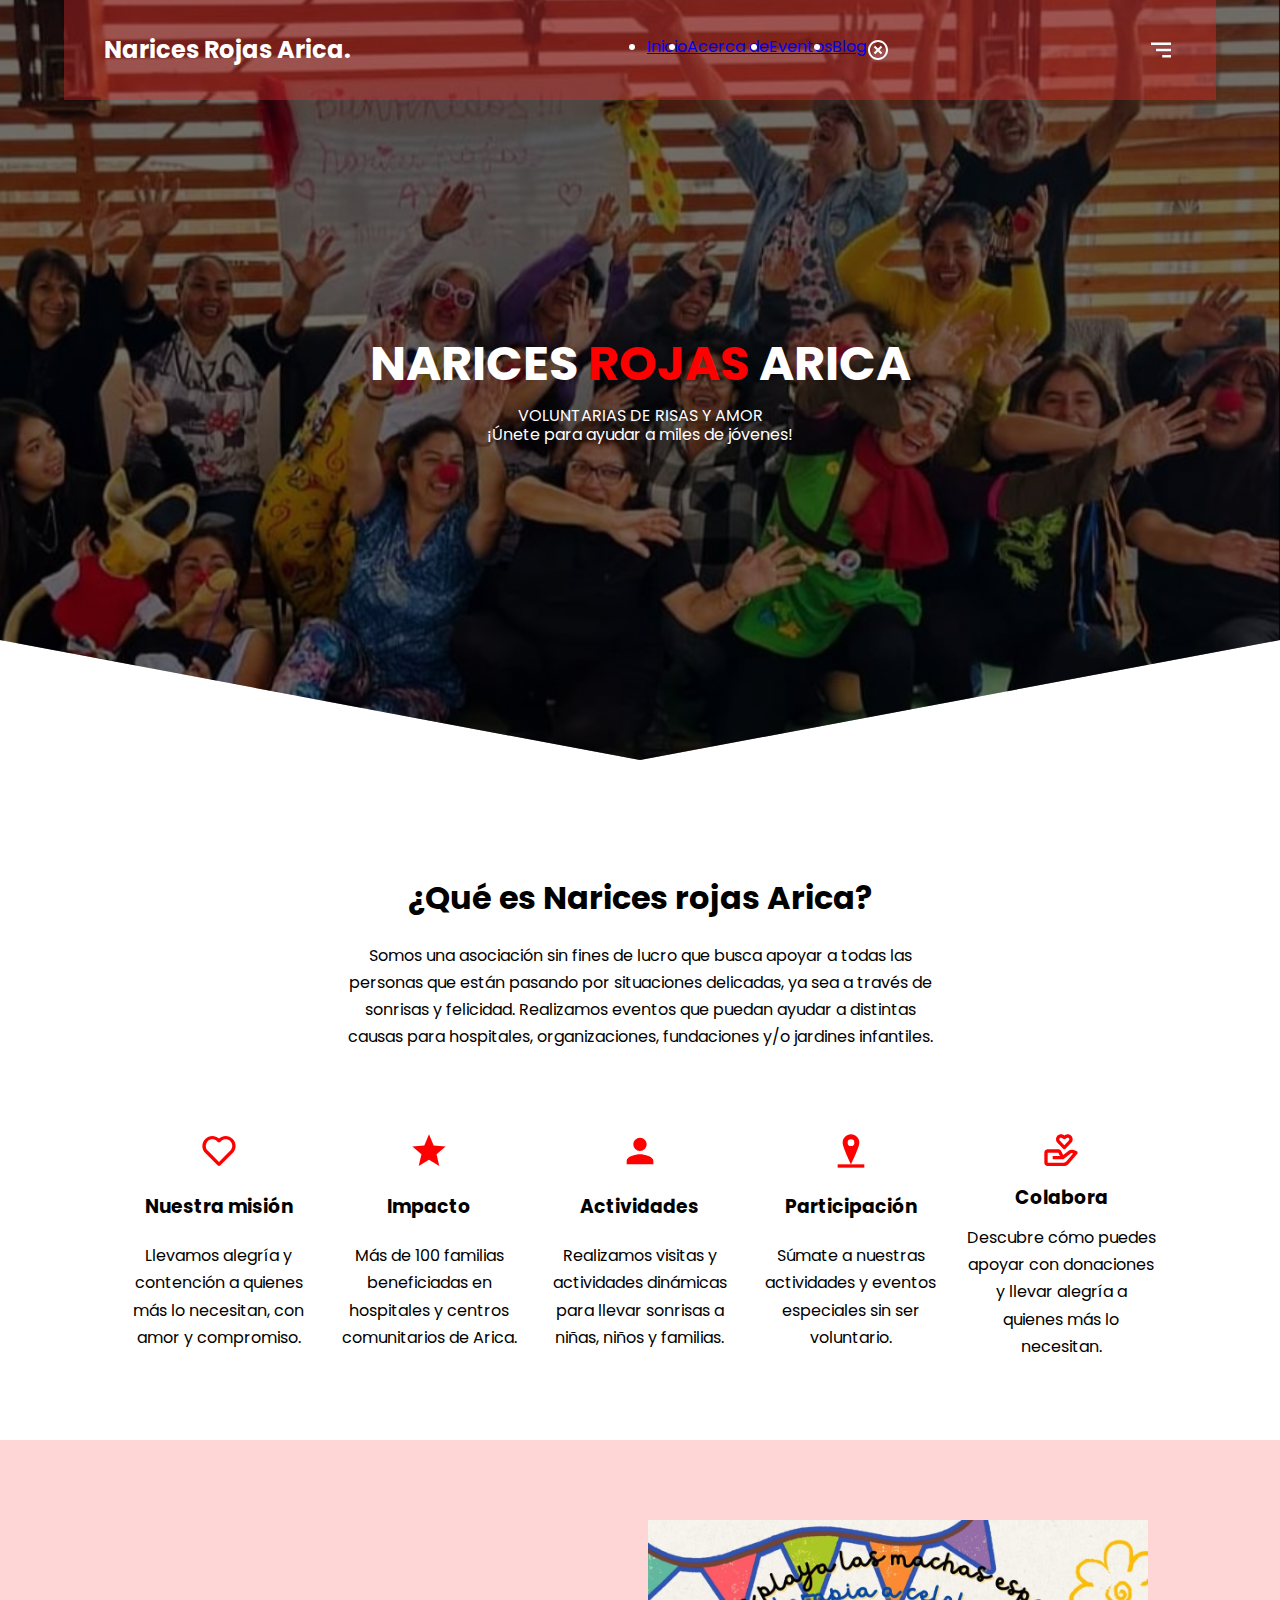
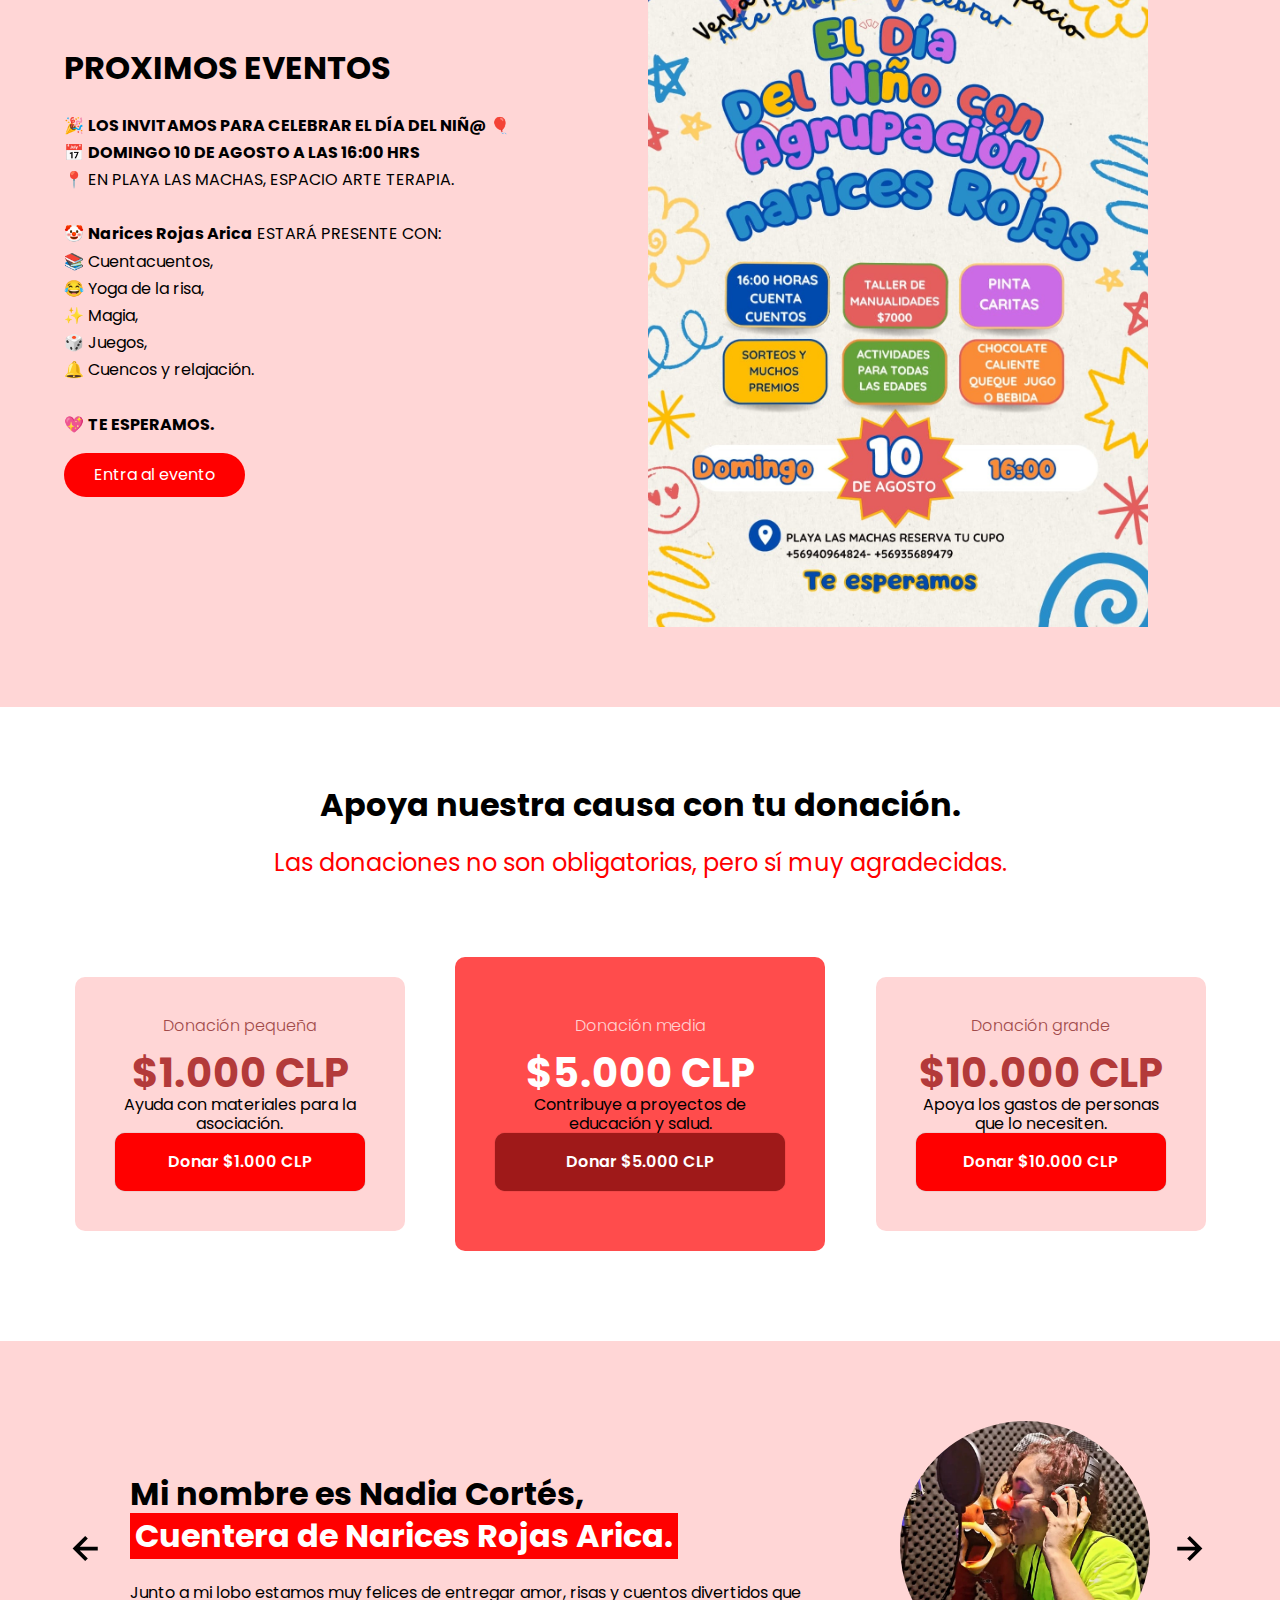
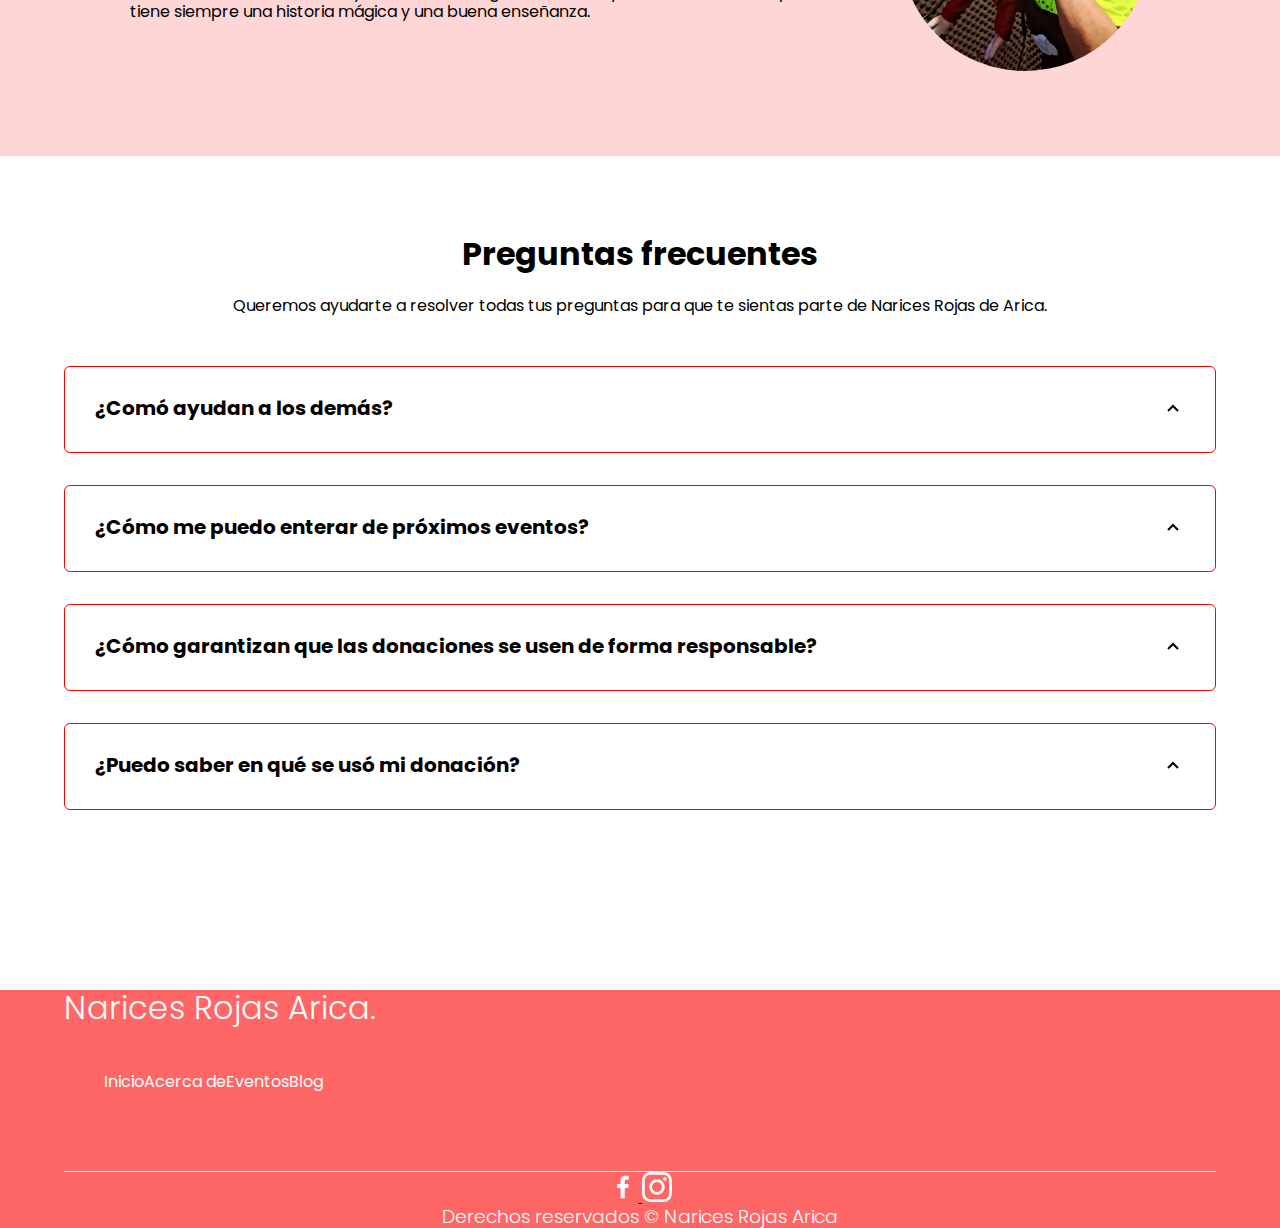
<file: index.html>
<!DOCTYPE html>
<html lang="es">
<head>
    <meta charset="UTF-8">
    <meta http-equiv="X-UA-Compatible" content="IE=edge">
    <meta name="viewport" content="width=device-width, initial-scale=1.0">
    <title>Narices Rojas Arica</title>
    <link rel="shortcut icon" href="./imagenes/favicon.png" type="image/x-icon">
    <link rel="stylesheet" href="./normalize.css">
    <link rel="stylesheet" href="./estilos.css">

    <meta name="theme-color"content="#2091f9">
    <meta name="Narices Rojas Arica">
</head>

<body>
    <header class="hero">
        <nav class="nav container" style="
                background-color: #e52c2c61;
                align-content: space-between;
                justify-content: space-between;
                padding: 0 40px;
            ">
            <div class="navlogo" style="align-content: center;">
                <h2 class="navtitle" style="
                        font-weight: bolder;
                    ">Narices Rojas Arica.</h2>
                                </div>
                    
                                <ul class="navlink navlink--menu" style="
                        display: flex;
                        /* margin: auto; /
                        gap: 20px;
                        align-items: anchor-center;
                        / padding-left: 10px; */
                    ">
                <li class="navitems">
                    <a href="#inicio" class="navlinks">Inicio</a>
                </li>
                <li class="navitems">
                    <a href="#about" class="navlinks">Acerca de</a>
                </li>
                <li class="navitems">
                    <a href="#eventos" class="navlinks">Eventos</a>
                </li>
                <li class="navitems">
                    <a href="https://www.facebook.com/narices.rojas.arica.2025" class="navlinks">Blog</a>
                </li>
                <img src="imagenes/close.svg" class="navclose">
            </ul>
            <div class="navmenu">
                <img src="imagenes/menu.svg" class="nav__img">
            </div>
        </nav>

        <section id="inicio"class="hero__container container">
            <h1 class="hero__title">NARICES <span class="rojas">ROJAS</span> ARICA</h1>
            <p class="hero__paragraph">  VOLUNTARIAS DE RISAS Y AMOR<br>¡Únete para ayudar a miles de jóvenes!</p>
        </section>
    </header>

    <main>
        <section id="about"class="container about">
            <h2 class="subtitle">¿Qué es Narices rojas Arica?</h2>
            <p class="about__paragraph">
                Somos una asociación sin fines de lucro que busca apoyar a todas las personas que están pasando por situaciones delicadas,
                ya sea a través de sonrisas y felicidad.
                Realizamos eventos que puedan ayudar a distintas causas para hospitales, organizaciones, fundaciones y/o jardines infantiles.
            </p>
            
        
            <div class="about__main">
                <article class="about__icons">
                <img src="imagenes/corazon.svg" class="about__icon">
                <h3 class="about__title">Nuestra misión</h3>
                <p class="about__paragraph">Llevamos alegría y contención a quienes más lo necesitan, con amor y compromiso.</p>
                </article>
            
                <article class="about__icons">
                <img src="imagenes/impacto.svg" class="about__icon">
                <h3 class="about__title">Impacto</h3>
                <p class="about__paragraph">Más de 100 familias beneficiadas en hospitales y centros comunitarios de Arica.</p>
                </article>
            
                <article class="about__icons">
                <img src="imagenes/actividades.svg" class="about__icon">
                <h3 class="about__title">Actividades</h3>
                <p class="about__paragraph">Realizamos visitas y actividades  dinámicas para llevar sonrisas a niñas, niños y familias.</p>
                </article>
                <article class="about__icons">
                    <img src="imagenes/voluntariado.svg" class="about__icon" alt="Participación">
                    <h3 class="about__title">Participación</h3>
                    <p class="about__paragraph">Súmate a nuestras actividades y eventos especiales sin ser voluntario.</p>
                </article>
                
                <article class="about__icons">
                    <img src="imagenes/colabora.svg" class="about__icon" alt="Colabora">
                    <h3 class="about__title">Colabora</h3>
                    <p class="about__paragraph">Descubre cómo puedes apoyar con donaciones y llevar alegría a quienes más lo necesitan.</p>
                </article>
            </div>
        </section>

        <section id="eventos"class="knowledge">
            <div class="knowledge__container container">
                <div class="knowledge__texts">
                    <h2 class="subtitle"> PROXIMOS EVENTOS</h2>
                    <p class="knowledge__paragraph"> 
                         🎉 <strong>LOS INVITAMOS PARA CELEBRAR EL DÍA DEL NIÑ@</strong> 🎈<br>
                            📅 <strong>DOMINGO 10 DE AGOSTO A LAS 16:00 HRS</strong><br>
                            📍 EN PLAYA LAS MACHAS, ESPACIO ARTE TERAPIA.<br><br>

                            🤡 <strong>Narices Rojas Arica</strong> ESTARÁ PRESENTE CON:<br>
                            📚 Cuentacuentos,<br>
                            😂 Yoga de la risa,<br>
                            ✨ Magia,<br>
                            🎲 Juegos,<br>
                            🔔 Cuencos y relajación.<br><br>
                            💖 <strong>TE ESPERAMOS.</strong></p>
                    <a href="https://www.facebook.com/photo?fbid=122178777248331007&set=a.122126783270331007" class="cta">Entra al evento</a>

                </div>
                <figure class="knowledge__picture">
                <img src="imagenes/evento.jpg" class="knowledge__img">
                </figure>
            </div>
        </section>

        <section class="donate container">
        <h2 class="subtitle">Apoya nuestra causa con tu donación.</h2>
        <p class="donate__note">Las donaciones no son obligatorias, pero sí muy agradecidas.</p>
    
        <div class="donate__table">
            <div class="donate__element">
            <p class="donate__name">Donación pequeña</p>
            <h3 class="donate__amount">$1.000 CLP</h3>
            <p>Ayuda con materiales para la asociación.</p>
            <a href="javascript:void(0);" onclick="mostrarTransferencia()" class="donate__cta">Donar $1.000 CLP</a>
        </div>

        <div class="donate__element donate__element--best">
            <p class="donate__name">Donación media</p>
            <h3 class="donate__amount">$5.000 CLP</h3>
            <p>Contribuye a proyectos de educación y salud.</p>
            <a href="javascript:void(0);" onclick="mostrarTransferencia()" class="donate__cta">Donar $5.000 CLP</a>
        </div>

        <div class="donate__element">
            <p class="donate__name">Donación grande</p>
            <h3 class="donate__amount">$10.000 CLP</h3>
            <p>Apoya los gastos de personas que lo necesiten.</p>
            <a href="javascript:void(0);" onclick="mostrarTransferencia()" class="donate__cta">Donar $10.000 CLP</a>
        </div>
    </div>
</section>


        <section id="transferencia" class="container">
            <h2 class="subtitle">Datos para Transferencia</h2>
            <p class="donate__note">Puedes hacer tu aporte con una transferencia bancaria:</p>
            <ul>
            <li><strong>Nombre:</strong> Nadia Alejandra Cortes</li>
            <li><strong>Banco:</strong> Banco Estado</li>
            <li><strong>Cuenta:</strong> 001386314</li>
            <li><strong>Tipo:</strong> Cuenta Rut</li>
            <li><strong>RUT:</strong> 12.345.678-8</li>
            <li><strong>Correo:</strong> delafuente.cortes@gmail.com </li>
            </ul>
        <p class="donate__note">Una vez realizada la transferencia, puedes enviarnos el comprobante por redes sociales o correo.</p>
        </section>

        <section class="testimony">
            <div class="testimony__container container">
                <img src="imagenes/leftarrow.svg" class="testimony__arrow" id="before">

                <section class="testimony__body testimony__body--show" data-id="1">
                    <div class="testimony__texts">
                        <h2 class="subtitle">Mi nombre es Nadia Cortés, <span class="testimony__course">Cuentera de Narices Rojas Arica.</span></h2>
                        <p class="testimony__review">Junto a mi lobo estamos muy felices de entregar amor, risas y cuentos divertidos que tiene siempre una historia mágica 
                            y una buena enseñanza.</p>
                    </div>

                    <figure class="testimony__picture">
                        <img src="imagenes/nay.jpg" class="testimony__img">
                    </figure>
                </section>

                <section class="testimony__body" data-id="2">
                    <div class="testimony__texts">
                        <h2 class="subtitle">Mi nombre es Lorena Lacroix, <span class="testimony__course">Sonrisita de Narices Rojas Arica.</span></h2>
                        <p class="testimony__review">Quiero transmitir a todos y todas miles de sonrisas y  contribuir con  entregar Amor bonito junto a Narices Rojas Arica.</p>
                    </div>

                    <figure class="testimony__picture">
                        <img src="imagenes/testimonio2.jpg" class="testimony__img">
                    </figure>
                </section>

                <section class="testimony__body" data-id="3">
                    <div class="testimony__texts">
                        <h2 class="subtitle">Mi nombre es Veronica Vargas Medel, <span class="testimony__course">Clown Visual de las Narices Rojas Arica.</span></h2>
                        <p class="testimony__review">Para mí estar en esta hermosa agrupación es maravillosa, así puedo día a día entregar mucha alegría,
                            amor y unos minutos de compañía a cada persona que lo necesita.</p>
                    </div>

                    <figure class="testimony__picture">
                        <img src="imagenes/testimonio3.png" class="testimony__img">
                    </figure>
                </section>

                <section class="testimony__body" data-id="4">
                    <div class="testimony__texts">
                        <h2 class="subtitle">Mi nombre es Cynthia Bravo Olguin, <span class="testimony__course">Reiki risas de las Narices Rojas Arica.</span></h2>
                        <p class="testimony__review">Me encanta ayudar a que puedan reencontrarse con su niño interior y disfrutar con amor y risas 
                            Que a través del sonido de los cuentos iluminen cada célula de tu cuerpo. </p>
                    </div>

                    <figure class="testimony__picture">
                        <img src="imagenes/testimonio4.jpeg" class="testimony__img">
                    </figure>
                </section>


                <img src="imagenes/rightarrow.svg" class="testimony__arrow" id="next">
            </div>
        </section>

        <section class="questions container">
            <h2 class="subtitle">Preguntas frecuentes</h2>
            <p class="questions__paragraph">Queremos ayudarte a resolver todas tus preguntas para que te sientas parte de Narices Rojas de Arica.</p>

            <section class="questions__container">
                <article class="questions__padding">
                    <div class="questions__answer">
                        <h3 class="questions__title">¿Comó ayudan a los demás?
                            <span class="questions__arrow">
                                <img src="imagenes/arrow.svg" class="questions__img">
                            </span>
                        </h3>

                        <p class="questions__show">La Fundación Narices Rojas de Arica ayuda a través de intervenciones
                            lúdicas y emocionales que llevan alegría y bienestar a personas en situación de vulnerabilidad,
                            especialmente niños y niñas hospitalizados. Realizan actividades como yoga de la risa, cuenta cuentos, teatro clown,
                            magia y música, que ayudan a mejorar el ánimo, aliviar el estrés y acompañar a los pacientes y
                            sus familias durante momentos difíciles. Además, participan en eventos especiales y campañas que buscan
                            fomentar la esperanza y fortalecer el espíritu comunitario.</p>
                    </div>
                </article>

                <article class="questions__padding">
                    <div class="questions__answer">
                        <h3 class="questions__title">¿Cómo me puedo enterar de próximos eventos?
                            <span class="questions__arrow">
                                <img src="imagenes/arrow.svg" class="questions__img">
                            </span>
                        </h3>

                        <p class="questions__show">Anunciamos nuestros próximos eventos a través de nuestras redes sociales como Facebook e Instagram, y también actualizamos esta página con la imagen e información del evento, incluyendo la fecha y detalles importantes.
                            ¡Mantente atento y no te los pierdas!</p>
                    </div>
                </article>

                <article class="questions__padding">
                    <div class="questions__answer">
                        <h3 class="questions__title">¿Cómo garantizan que las donaciones se usen de forma responsable?
                            <span class="questions__arrow">
                                <img src="imagenes/arrow.svg" class="questions__img">
                            </span>
                        </h3>

                        <p class="questions__show">Somos una asociación sin fines de lucro y nos comprometemos a utilizar cada donación de forma transparente. Todo lo recaudado es destinado a materiales, actividades solidarias o ayudas puntuales para quienes más lo necesiten.</p>
                    </div>
                </article>

                <article class="questions__padding">
                    <div class="questions__answer">
                        <h3 class="questions__title">¿Puedo saber en qué se usó mi donación?
                            <span class="questions__arrow">
                                <img src="imagenes/arrow.svg" class="questions__img">
                            </span>
                        </h3>

                        <p class="questions__show">Sí, Si deseas conocer el uso específico de tu donación o el impacto que generó, puedes escribirnos y con gusto te enviaremos un resumen de nuestras actividades y proyectos en curso.
                        
                        </p>
                    </div>
                </article>
            </section>

    </main>

    <footer class="footer">
        <section class="footer__container container">
            <nav class="nav nav--footer">
                <h2 class="footer__title">Narices Rojas Arica.</h2>

                <ul class="nav__link nav__link--footer">
                    <li class="nav__items">
                        <a href="#inicio" class="nav__links">Inicio</a>
                    </li>
                    <li class="nav__items">
                        <a href="#about" class="nav__links">Acerca de</a>
                    </li>
                    <li class="nav__items">
                        <a href="#eventos" class="nav__links">Eventos</a>
                    </li>
                    <li class="nav__items">
                        <a href="https://www.facebook.com/narices.rojas.arica.2025" class="nav__links">Blog</a>
                    </li>
                </ul>
            </nav>

        </section>

        <section class="footer__copy container">
            <div class="footer__social">
                <a href="https://www.facebook.com/narices.rojas.arica.2025" 
                       target="_blank" 
                       rel="noopener noreferrer" 
                       class="footer__icons">
                      <img src="imagenes/facebook.svg" class="footer__img" alt="Facebook">
                    </a>
                    
                    <a href="https://www.instagram.com/narices_rojas_arica/" 
                       target="_blank" 
                       rel="noopener noreferrer" 
                       class="footer__icons">
                      <img src="imagenes/instagram.svg" class="footer__img" alt="Instagram">
                    </a>
            </div>
            <h3 class="footer__copyright">Derechos reservados &copy; Narices Rojas Arica</h3>
        </section>
    </footer>

    <script src="js/slider.js"></script>
    <script src="./js/questions.js"></script>
    <script src="./js/menu.js"></script>
    


    <script>
    function mostrarTransferencia() {
        document.getElementById('transferencia').style.display = 'block';
        // Opcional: hacer scroll automático a la sección
        document.getElementById('transferencia').scrollIntoView({ behavior: 'smooth' });
    }
    </script>
        
</body>

</html>
</file>
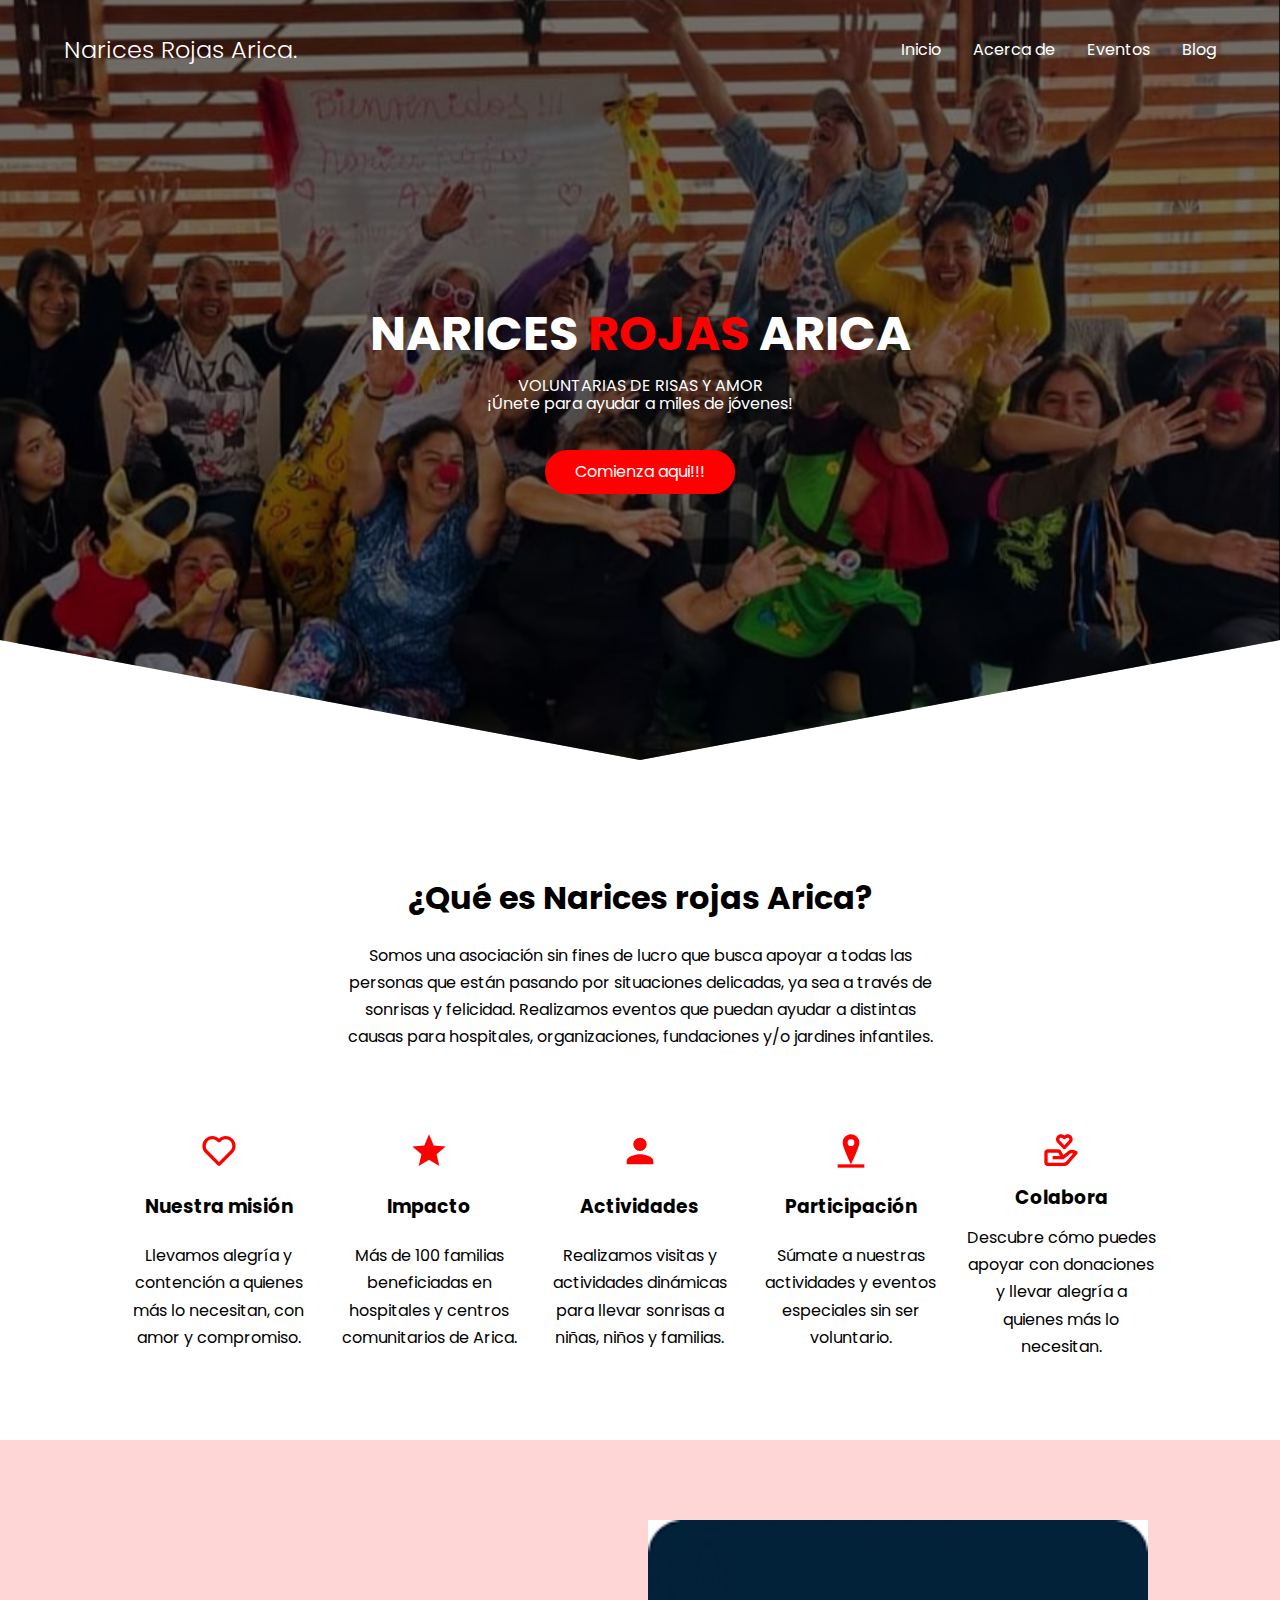
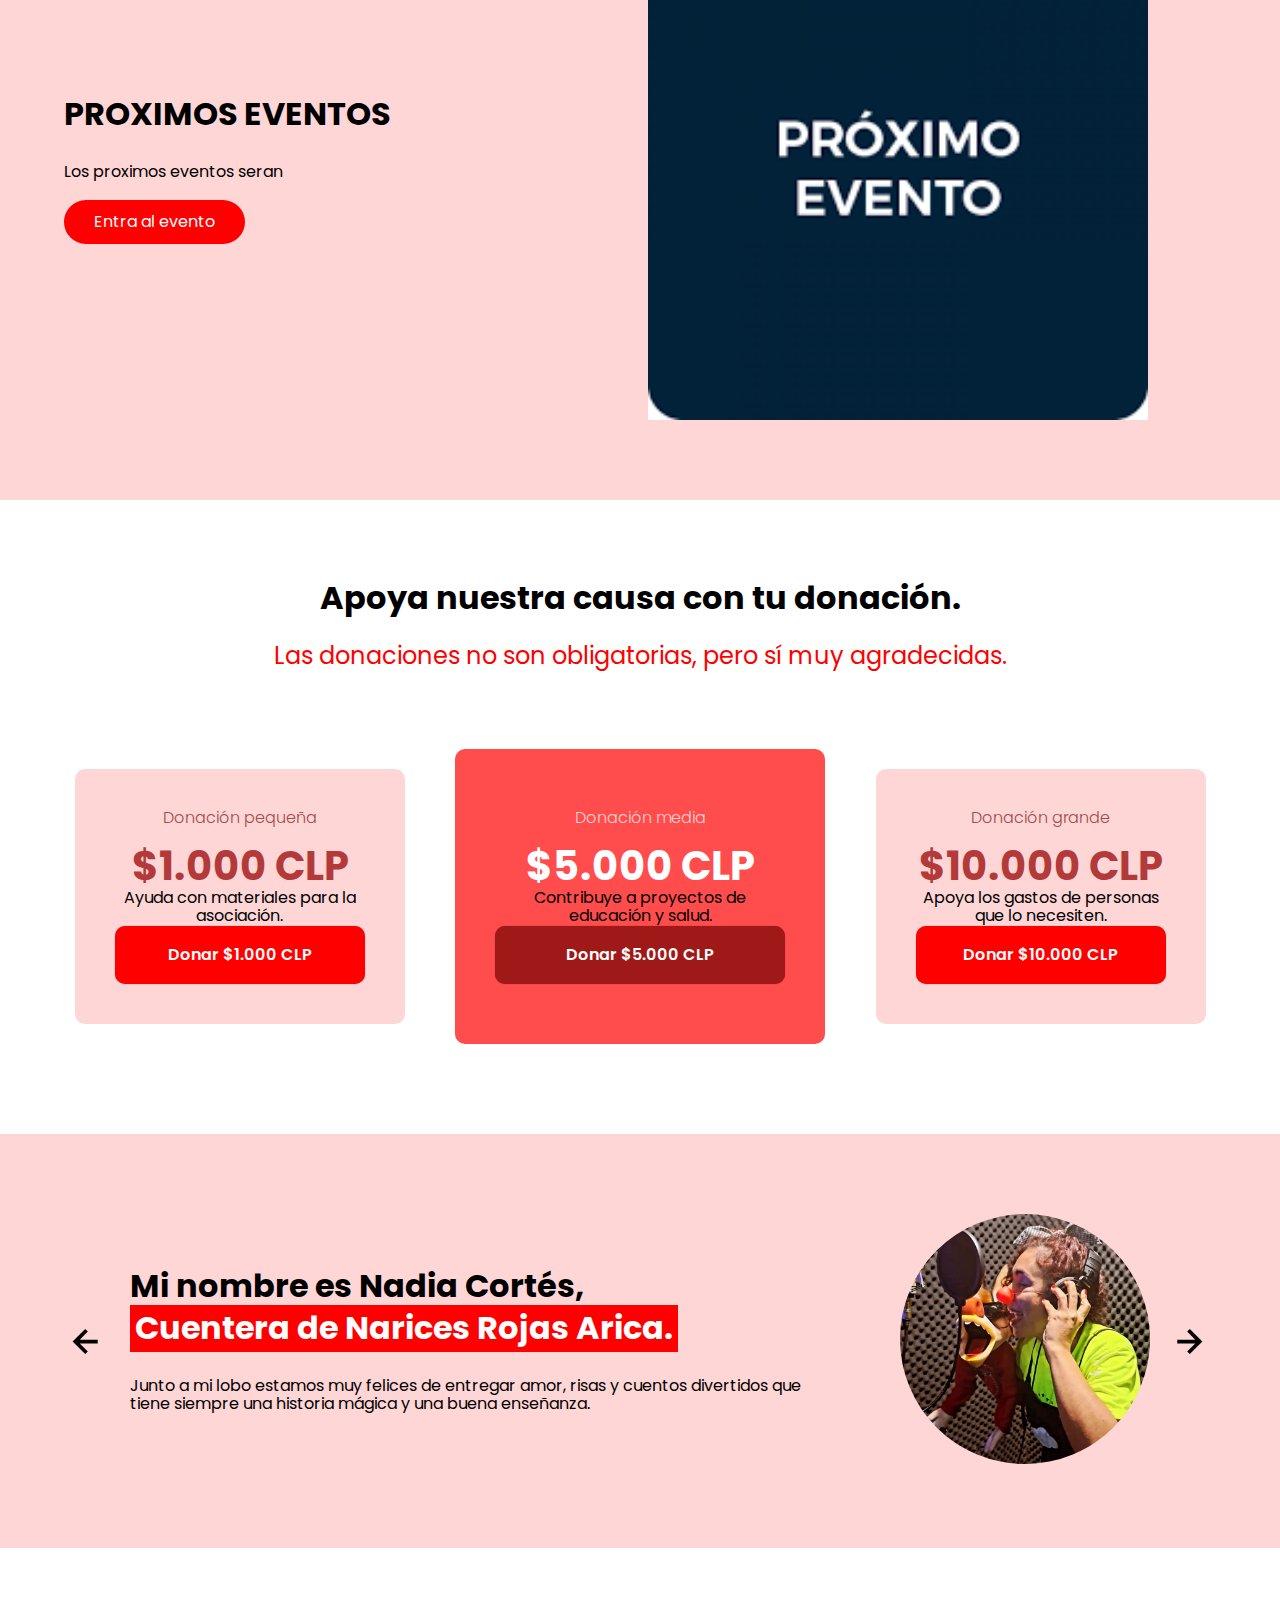
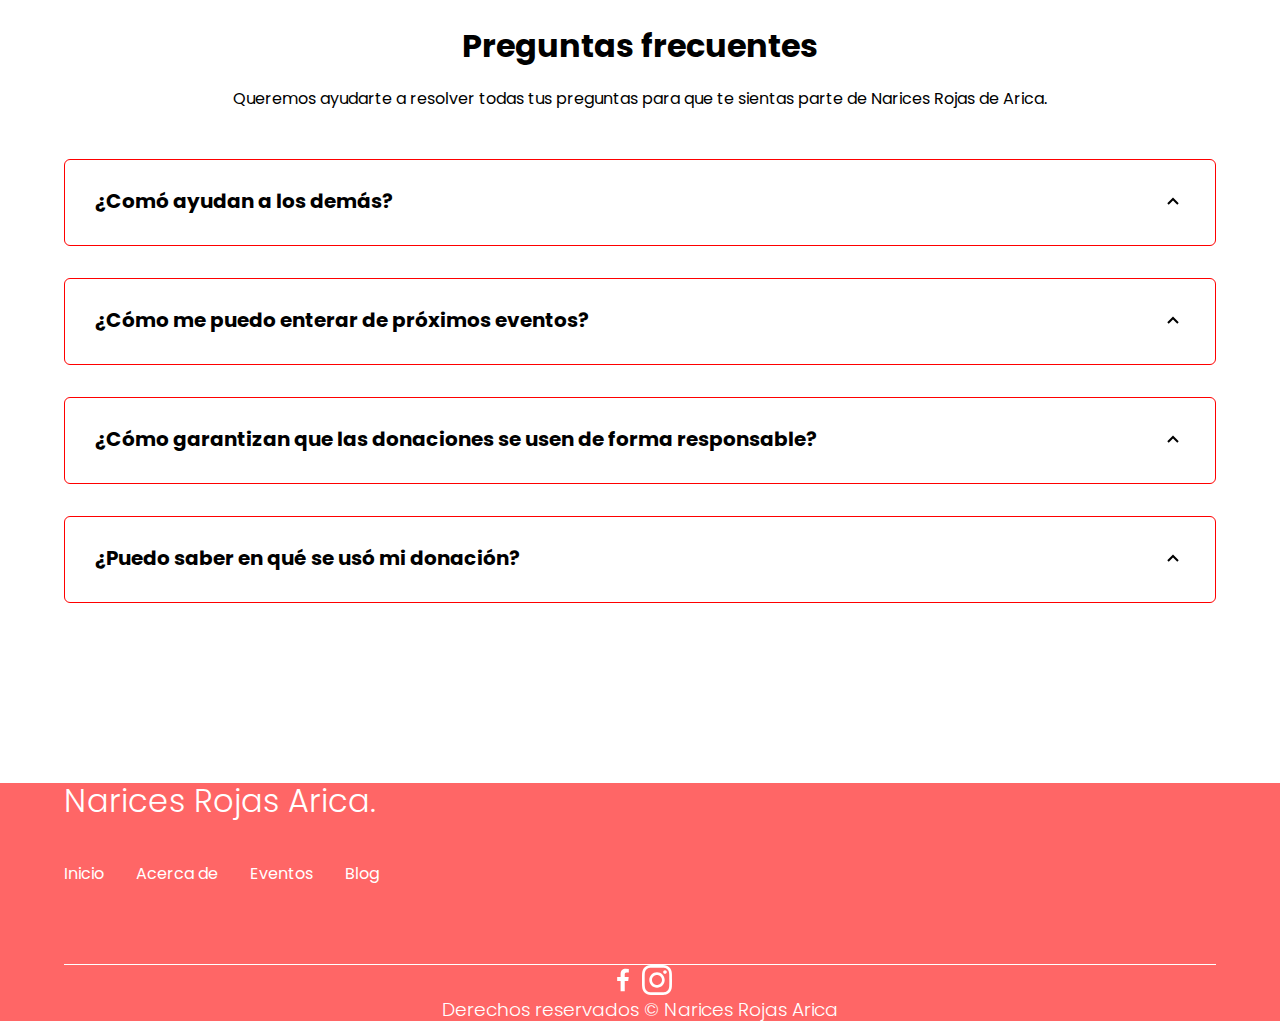
<file: narices-rojas/proyecto pagina/index.html>
<!DOCTYPE html>
<html lang="es">
<head>
    <meta charset="UTF-8">
    <meta http-equiv="X-UA-Compatible" content="IE=edge">
    <meta name="viewport" content="width=device-width, initial-scale=1.0">
    <title>Narices Rojas Arica</title>
    <link rel="shortcut icon" href="./imagenes/favicon.png" type="image/x-icon">
    <link rel="stylesheet" href="./normalize.css">
    <link rel="stylesheet" href="./estilos.css">

    <meta name="theme-color"content="#2091f9">
    <meta name="Narices Rojas Arica">
</head>

<body>
    <header class="hero">
        <nav class="nav container">
            <div class="nav__logo">
                <h2 class="nav__title">Narices Rojas Arica.</h2>
            </div>

            <ul class="nav__link nav__link--menu">
                <li class="nav__items">
                    <a href="#inicio" class="nav__links">Inicio</a>
                </li>
                <li class="nav__items">
                    <a href="#about" class="nav__links">Acerca de</a>
                </li>
                <li class="nav__items">
                    <a href="#eventos" class="nav__links">Eventos</a>
                </li>
                <li class="nav__items">
                    <a href="https://www.facebook.com/narices.rojas.arica.2025" class="nav__links">Blog</a>
                </li>
                <img src="imagenes/close.svg" class="nav__close">
            </ul>
            <div class="nav__menu">
                <img src="imagenes/menu.svg" class="nav__img">
            </div>
        </nav>

        <section id="inicio"class="hero__container container">
            <h1 class="hero__title">NARICES <span class="rojas">ROJAS</span> ARICA</h1>
            <p class="hero__paragraph">  VOLUNTARIAS DE RISAS Y AMOR<br>¡Únete para ayudar a miles de jóvenes!</p>
            <a href="#" class="cta">Comienza aqui!!!</a>
        </section>
    </header>

    <main>
        <section id="about"class="container about">
            <h2 class="subtitle">¿Qué es Narices rojas Arica?</h2>
            <p class="about__paragraph">
                Somos una asociación sin fines de lucro que busca apoyar a todas las personas que están pasando por situaciones delicadas,
                ya sea a través de sonrisas y felicidad.
                Realizamos eventos que puedan ayudar a distintas causas para hospitales, organizaciones, fundaciones y/o jardines infantiles.
            </p>
            
        
            <div class="about__main">
                <article class="about__icons">
                <img src="imagenes/corazon.svg" class="about__icon">
                <h3 class="about__title">Nuestra misión</h3>
                <p class="about__paragraph">Llevamos alegría y contención a quienes más lo necesitan, con amor y compromiso.</p>
                </article>
            
                <article class="about__icons">
                <img src="imagenes/impacto.svg" class="about__icon">
                <h3 class="about__title">Impacto</h3>
                <p class="about__paragraph">Más de 100 familias beneficiadas en hospitales y centros comunitarios de Arica.</p>
                </article>
            
                <article class="about__icons">
                <img src="imagenes/actividades.svg" class="about__icon">
                <h3 class="about__title">Actividades</h3>
                <p class="about__paragraph">Realizamos visitas y actividades  dinámicas para llevar sonrisas a niñas, niños y familias.</p>
                </article>
                <article class="about__icons">
                    <img src="imagenes/voluntariado.svg" class="about__icon" alt="Participación">
                    <h3 class="about__title">Participación</h3>
                    <p class="about__paragraph">Súmate a nuestras actividades y eventos especiales sin ser voluntario.</p>
                </article>
                
                <article class="about__icons">
                    <img src="imagenes/colabora.svg" class="about__icon" alt="Colabora">
                    <h3 class="about__title">Colabora</h3>
                    <p class="about__paragraph">Descubre cómo puedes apoyar con donaciones y llevar alegría a quienes más lo necesitan.</p>
                </article>
            </div>
        </section>

        <section id="eventos"class="knowledge">
            <div class="knowledge__container container">
                <div class="knowledge__texts">
                    <h2 class="subtitle"> PROXIMOS EVENTOS</h2>
                    <p class="knowledge__paragraph"> Los proximos eventos seran </p>
                    <a href="#" class="cta">Entra al evento</a>

                </div>
                <figure class="knowledge__picture">
                <img src="imagenes/evento.png" class="knowledge__img">
                </figure>
            </div>
        </section>

        <section class="donate container">
        <h2 class="subtitle">Apoya nuestra causa con tu donación.</h2>
        <p class="donate__note">Las donaciones no son obligatorias, pero sí muy agradecidas.</p>
    
        <div class="donate__table">
            <div class="donate__element">
            <p class="donate__name">Donación pequeña</p>
            <h3 class="donate__amount">$1.000 CLP</h3>
            <p>Ayuda con materiales para la asociación.</p>
            <a href="javascript:void(0);" onclick="mostrarTransferencia()" class="donate__cta">Donar $1.000 CLP</a>
        </div>

        <div class="donate__element donate__element--best">
            <p class="donate__name">Donación media</p>
            <h3 class="donate__amount">$5.000 CLP</h3>
            <p>Contribuye a proyectos de educación y salud.</p>
            <a href="javascript:void(0);" onclick="mostrarTransferencia()" class="donate__cta">Donar $5.000 CLP</a>
        </div>

        <div class="donate__element">
            <p class="donate__name">Donación grande</p>
            <h3 class="donate__amount">$10.000 CLP</h3>
            <p>Apoya los gastos de personas que lo necesiten.</p>
            <a href="javascript:void(0);" onclick="mostrarTransferencia()" class="donate__cta">Donar $10.000 CLP</a>
        </div>
    </div>
</section>


        <section id="transferencia" class="container">
            <h2 class="subtitle">Datos para Transferencia</h2>
            <p class="donate__note">Puedes hacer tu aporte con una transferencia bancaria:</p>
            <ul>
            <li><strong>Nombre:</strong> Narices Rojas Arica</li>
            <li><strong>Banco:</strong> Banco Estado</li>
            <li><strong>Cuenta:</strong> 123456789</li>
            <li><strong>Tipo:</strong> Cuenta Vista</li>
            <li><strong>RUT:</strong> 12.345.678-9</li>
            <li><strong>Correo:</strong> contacto@naricesrojas.cl</li>
            </ul>
        <p class="donate__note">Una vez realizada la transferencia, puedes enviarnos el comprobante por redes sociales o correo.</p>
        </section>

        <section class="testimony">
            <div class="testimony__container container">
                <img src="imagenes/leftarrow.svg" class="testimony__arrow" id="before">

                <section class="testimony__body testimony__body--show" data-id="1">
                    <div class="testimony__texts">
                        <h2 class="subtitle">Mi nombre es Nadia Cortés, <span class="testimony__course">Cuentera de Narices Rojas Arica.</span></h2>
                        <p class="testimony__review">Junto a mi lobo estamos muy felices de entregar amor, risas y cuentos divertidos que tiene siempre una historia mágica 
                            y una buena enseñanza.</p>
                    </div>

                    <figure class="testimony__picture">
                        <img src="imagenes/nay.jpg" class="testimony__img">
                    </figure>
                </section>

                <section class="testimony__body" data-id="2">
                    <div class="testimony__texts">
                        <h2 class="subtitle">Mi nombre es Lorena Lacroix, <span class="testimony__course">Sonrisita de Narices Rojas Arica.</span></h2>
                        <p class="testimony__review">Quiero transmitir a todos y todas miles de sonrisas y  contribuir con  entregar Amor bonito junto a Narices Rojas Arica.</p>
                    </div>

                    <figure class="testimony__picture">
                        <img src="imagenes/testimonio2.jpg" class="testimony__img">
                    </figure>
                </section>

                <section class="testimony__body" data-id="3">
                    <div class="testimony__texts">
                        <h2 class="subtitle">Mi nombre es Veronica Vargas Medel, <span class="testimony__course">Clown Visual de las Narices Rojas Arica.</span></h2>
                        <p class="testimony__review">Para mí estar en esta hermosa agrupación es maravillosa, así puedo día a día entregar mucha alegría,
                            amor y unos minutos de compañía a cada persona que lo necesita.</p>
                    </div>

                    <figure class="testimony__picture">
                        <img src="imagenes/testimonio3.png" class="testimony__img">
                    </figure>
                </section>

                <section class="testimony__body" data-id="4">
                    <div class="testimony__texts">
                        <h2 class="subtitle">Mi nombre es Cynthia Bravo Olguin, <span class="testimony__course">Reiki risas de las Narices Rojas Arica.</span></h2>
                        <p class="testimony__review">Me encanta ayudar a que puedan reencontrarse con su niño interior y disfrutar con amor y risas 
                            Que a través del sonido de los cuentos iluminen cada célula de tu cuerpo. </p>
                    </div>

                    <figure class="testimony__picture">
                        <img src="imagenes/testimonio4.jpeg" class="testimony__img">
                    </figure>
                </section>


                <img src="imagenes/rightarrow.svg" class="testimony__arrow" id="next">
            </div>
        </section>

        <section class="questions container">
            <h2 class="subtitle">Preguntas frecuentes</h2>
            <p class="questions__paragraph">Queremos ayudarte a resolver todas tus preguntas para que te sientas parte de Narices Rojas de Arica.</p>

            <section class="questions__container">
                <article class="questions__padding">
                    <div class="questions__answer">
                        <h3 class="questions__title">¿Comó ayudan a los demás?
                            <span class="questions__arrow">
                                <img src="imagenes/arrow.svg" class="questions__img">
                            </span>
                        </h3>

                        <p class="questions__show">La Fundación Narices Rojas de Arica ayuda a través de intervenciones
                            lúdicas y emocionales que llevan alegría y bienestar a personas en situación de vulnerabilidad,
                            especialmente niños y niñas hospitalizados. Realizan actividades como yoga de la risa, cuenta cuentos, teatro clown,
                            magia y música, que ayudan a mejorar el ánimo, aliviar el estrés y acompañar a los pacientes y
                            sus familias durante momentos difíciles. Además, participan en eventos especiales y campañas que buscan
                            fomentar la esperanza y fortalecer el espíritu comunitario.</p>
                    </div>
                </article>

                <article class="questions__padding">
                    <div class="questions__answer">
                        <h3 class="questions__title">¿Cómo me puedo enterar de próximos eventos?
                            <span class="questions__arrow">
                                <img src="imagenes/arrow.svg" class="questions__img">
                            </span>
                        </h3>

                        <p class="questions__show">Anunciamos nuestros próximos eventos a través de nuestras redes sociales como Facebook e Instagram, y también actualizamos esta página con la imagen e información del evento, incluyendo la fecha y detalles importantes.
                            ¡Mantente atento y no te los pierdas!</p>
                    </div>
                </article>

                <article class="questions__padding">
                    <div class="questions__answer">
                        <h3 class="questions__title">¿Cómo garantizan que las donaciones se usen de forma responsable?
                            <span class="questions__arrow">
                                <img src="imagenes/arrow.svg" class="questions__img">
                            </span>
                        </h3>

                        <p class="questions__show">Somos una asociación sin fines de lucro y nos comprometemos a utilizar cada donación de forma transparente. Todo lo recaudado es destinado a materiales, actividades solidarias o ayudas puntuales para quienes más lo necesiten.</p>
                    </div>
                </article>

                <article class="questions__padding">
                    <div class="questions__answer">
                        <h3 class="questions__title">¿Puedo saber en qué se usó mi donación?
                            <span class="questions__arrow">
                                <img src="imagenes/arrow.svg" class="questions__img">
                            </span>
                        </h3>

                        <p class="questions__show">Sí, Si deseas conocer el uso específico de tu donación o el impacto que generó, puedes escribirnos y con gusto te enviaremos un resumen de nuestras actividades y proyectos en curso.
                        
                        </p>
                    </div>
                </article>
            </section>

    </main>

    <footer class="footer">
        <section class="footer__container container">
            <nav class="nav nav--footer">
                <h2 class="footer__title">Narices Rojas Arica.</h2>

                <ul class="nav__link nav__link--footer">
                    <li class="nav__items">
                        <a href="#inicio" class="nav__links">Inicio</a>
                    </li>
                    <li class="nav__items">
                        <a href="#about" class="nav__links">Acerca de</a>
                    </li>
                    <li class="nav__items">
                        <a href="#eventos" class="nav__links">Eventos</a>
                    </li>
                    <li class="nav__items">
                        <a href="https://www.facebook.com/narices.rojas.arica.2025" class="nav__links">Blog</a>
                    </li>
                </ul>
            </nav>

        </section>

        <section class="footer__copy container">
            <div class="footer__social">
                <a href="https://www.facebook.com/narices.rojas.arica.2025" class="footer__icons"><img src="imagenes/facebook.svg" class="footer__img"></a>
                <a href="https://www.instagram.com/narices_rojas_arica/" class="footer__icons"><img src="imagenes/instagram.svg" class="footer__img"></a>
            </div>
            <h3 class="footer__copyright">Derechos reservados &copy; Narices Rojas Arica</h3>
        </section>
    </footer>

    <script src="js/slider.js"></script>
    <script src="./js/questions.js"></script>
    <script src="./js/menu.js"></script>
    


    <script>
    function mostrarTransferencia() {
        document.getElementById('transferencia').style.display = 'block';
        // Opcional: hacer scroll automático a la sección
        document.getElementById('transferencia').scrollIntoView({ behavior: 'smooth' });
    }
    </script>
        
</body>
</html>
</file>
<file: estilos.css>
@import url('https://fonts.googleapis.com/css2?family=Poppins:wght@300;400;600;700&display=swap');

.root{
    --pading-container: 100px 0;
    --color-title: #ff0000;

}
body {
    font-family: 'Poppins', sans-serif;
}
html {
scroll-behavior: smooth;
}
.container{
    width: 90%;
    max-width: 1200px;
    margin:0 auto;
    overflow: hidden;
    
    padding: var(--pading-container);
}
.hero{
    width: 100%;
    height: 100vh;
    min-height: 600px;
    max-height: 800px;
    position: relative;
    display: grid;
    grid-template-rows: 100px 1fr;
    color:#fff;
}
.hero::before{
    content: "";
    position: absolute;
    top: 0;
    left: 0;
    width: 100%;
    height: 100%;
    background-image: linear-gradient(180deg, #0000008c 0%,#0000008c 100%), url("imagenes/fondo1.png");
    background-size: cover;
    clip-path: polygon(0 0, 100% 0, 100% 80%, 50% 95%, 0 80%);
    z-index: -1;
}
.nav{
    --pading-container:0;
    height: 100%;
    display: flex;
    align-items: center;
}
.nav__title{
    font-weight: 300;
}
}
.nav__link{
    margin-left: auto;
    padding: 0;
    display: grid;
    grid-auto-flow: column;
    grid-auto-columns: max-content;
    gap: 2em;
}
.nav__links{
    color: #fff;
    text-decoration: none;
}
.nav__items{
    list-style: none;
}
.nav__menu{
    margin-left: auto;
    cursor: pointer;
    display: none;
}
.nav__img{
    display: block;
    width: 30px;
}
.nav__close{
    display: var(--show, none) ;
}
.hero__container{
    max-width: 800px;
    --pading-container:0;
    display: grid;
    grid-auto-rows: max-content;
    align-content: center;
    gap: 1em;
    padding-bottom: 100px;
    text-align: center;
}
.hero__title{
    font-size: 3rem;
}
.hero__title .rojas {
    color: #ff0000; /* rojo para la palabra ROJAS */
}
.hero__paragraph{
    margin-bottom: 20px;
}
.cta{
    display: inline-block;
    background-color: #ff0000;
    justify-self: center;
    color: #fff;
    text-decoration: none;
    padding: 13px 30px;
    border-radius: 32px;
}

/* About*/

.about{ 
    text-align: center;
    padding-top: 80px;
    padding-bottom: 80px;
}

.subtitle{
    color: var(--color-title);
    font-size: 2rem;
    margin-bottom: 25px;
}

.about__paragraph{
    max-width: 600px; /* o el ancho que quieras */
    margin: 0 auto; /* para centrar si quieres */
    line-height: 1.7;
    text-align: center; /* si quieres centrar */
}

.about__main {
    padding-top: 80px;
    display: grid;
    width: 90%;
    max-width: 1100px; /* para que quepan 5 */
    margin: 0 auto;
    gap: 1em;
    overflow: hidden;
    grid-template-columns: repeat(5, 1fr);
}

.about__icons {
    display: grid;
    gap: 1em;
    justify-items: center;
    /* width: 260px; */ /* eliminar para que no restrinja */
    overflow: hidden;
    margin: 0 auto;
}

.about__icon {
    width: 40px;
}


/* Knowledge*/

.knowledge {
    background-color: #ffd6d6; /* rojo clarito de fondo */
    background-image: 
        radial-gradient(#ff6666 0.5px, transparent 0.5px),
        radial-gradient(#ff6666 0.5px, #ffd6d6 0.5px);
    background-size: 20px 20px;
    background-position: 0 0, 10px 10px;
    padding-top: 80px;
    padding-bottom: 80px;
}

.knowledge__container{
    display: grid;
    grid-template-columns: 1fr 1fr;
    gap: 1em;
    align-items: center;
}

.knowledge__picture{
    max-width: 500px;

}

.knowledge__paragraph{
    line-height: 1.7;
    margin-bottom: 15px;
}

.knowledge__img{
    width: 100%;
    display: block;
}

/* donate */

.donate {
    text-align: center;
    padding-top: 80px;
    padding-bottom: 80px;
}

.donate__table {
    padding-top: 60px;
    display: flex;
    flex-wrap: wrap;
    gap: 2.5em;
    justify-content: space-evenly;
    align-items: center;
}
.donate__note {
    font-size: 1.5rem;    /* un poco más grande */
    color: #ff0000;       /* rojo */
    margin-top: 5px;
    margin-bottom: 20px;
    font-style: normal;   /* sin cursiva */
    font-family: inherit; /* hereda la fuente del padre */
}

.donate__element {
    background-color: #ffd6d6; /* rojo clarito para que combine */
    text-align: center;
    border-radius: 10px;
    width: 330px;
    padding: 40px;
    --color-plan: #a14a4a; /* tono rojizo medio para texto */
    --color-price: #b33a3a; /* tono rojo más oscuro para precio */
    --bg-cta: #ff0000; /* rojo para el botón */
    --color-cta: #fff;
    --color-items: #7a2e2e; /* texto de items en rojo oscuro */
}

.donate__element--best {
    width: 370px;
    padding: 60px 40px;
    background-color: #ff4c4c; /* rojo vivo para destacar */
    --color-plan: rgb(255 255 255 / 75%);
    --color-price: #fff;
    --bg-cta: #9F1919;
    --color-cta: #FFF;
    --color-items: #fff;
}

.donate__name {
    color: var(--color-plan);
    margin-bottom: 15px;
    font-weight: 300;
}

.donate__amount {
    font-size: 2.5rem;
    color: var(--color-price);
}

.donate__items {
    margin-top: 35px;
    display: grid;
    gap: 1em;
    font-weight: 300;
    font-size: 1.2rem;
    margin-bottom: 50px;
    color: var(--color-items);
}

.donate__cta {
    display: block;
    padding: 20px 0;
    border-radius: 10px;
    text-decoration: none;
    background-color: var(--bg-cta);
    font-weight: 600;
    color: var(--color-cta);
    box-shadow: 0 0 1px rgba(0, 0, 0, .5);
    transition: background-color 0.3s ease;
}

.donate__cta:hover {
    background-color: #cc0000;
}

#transferencia {
    display: none;
}


/* Testimony */

.testimony{
    background-color: #ffd6d6; /* rojo clarito de fondo */
    background-image: 
        radial-gradient(#ff6666 0.5px, transparent 0.5px), 
        radial-gradient(#ff6666 0.5px, #ffd6d6 0.5px);
    background-size: 20px 20px;
    background-position: 0 0, 10px 10px;
    margin-top: 10px; /* mantiene el margen original */
    padding-top: 80px;
    padding-bottom: 80px;
}

.testimony__container{
    display: grid;
    grid-template-columns: 50px 1fr 50px;
    gap: 1em;
    align-items: center;
}

.testimony__body{
    display: grid;
    grid-template-columns: 1fr max-content;
    justify-content: space-between;
    align-items: center;
    gap: 2em;
    grid-column: 2/3;
    grid-row: 1/2;
    opacity: 0;
    pointer-events: none;
}

.testimony__body--show{
    pointer-events: unset;
    opacity: 1;
    transition: opacity 1.5s ease-in-out;
}

.testimony__img{
    width: 250px;
    height: 250px;
    border-radius: 50%;
    object-fit: cover;
    object-position: 50% 30%;
}

.testimony__texts{
    max-width: 700px;
}

.testimony__course{
    background-color: red;
    color: #fff;
    display: inline-block;
    padding: 5px;
}

.testimony__arrow{
    width: 90%;
    cursor: pointer;
}



/* Questions */

.questions{
    text-align: center;
    padding-top: 80px;
    padding-bottom: 80px;
}

.questions__container{
    display: grid;
    gap: 2em;
    padding-top: 50px;
    padding-bottom: 100px;
}

.questions__padding{
    padding: 0;
    transition: padding .3s;
    border: 1px solid #ff0000;
    border-radius: 6px;
}

.questions__padding--add{
    padding-bottom: 30px;
}

.questions__answer{
    padding: 0 30px 0;
    overflow: hidden;
}

.questions__title{
    text-align: left;
    display: flex;
    font-size: 20px;
    padding: 30px 0 30px;
    cursor: pointer;
    color: var(--color-title);
    justify-content: space-between;
}

.questions__arrow{
    border-radius: 50%;
    background-color: var(--color-title);
    width: 25px;
    height: 25px;
    display: flex;
    justify-content: center;
    align-items: center;
    align-self: flex-end;
    margin-left: 10px;
    transition:  transform .3s;
}

.questions__arrow--rotate{
    transform: rotate(180deg);
}

.questions__show{
    text-align: left;
    height: 0;
    transition: height .3s;
}

.questions__img{
    display: block;
}

.questions__copy{
    width: 60%;
    margin: 0 auto;
    margin-bottom: 30px;
}

/* Footer */

.footer{
    background-color: #ff6666;
}

.footer__title{
    font-weight: 300;
    font-size: 2rem;
    margin-bottom: 30px;
}

.footer__title, .footer__newsletter{
    color: #fff;
}


.footer__container{
    display: flex;
    justify-content: space-between;
    align-items: center;
    border-bottom: 1px solid #fff;
    padding-bottom: 60px;
}

.nav--footer{
    padding-bottom: 20px;
    display: grid;
    gap: 1em;
    grid-auto-flow: row;
    height: 100%;
}

.nav__link--footer{
    display: flex;
    margin: 0;
    margin-right: 20px;
    flex-wrap: wrap;
}

.footer__inputs{
    margin-top: 10px;
    display: flex;
    overflow: hidden;
}

.footer__input{
    background-color: #fff;
    height: 50px;
    display: block;
    padding-left: 10px;
    border-radius: 6px;
    font-size: 1rem;
    outline: none;
    border: none;
    margin-right: 16px;
}

.footer__submit{
    margin-left: auto;
    display: inline-block;
    height: 50px;
    padding: 0 20px ;
    background-color: #f92020;
    border: none;
    font-size: 1rem;
    color: #fff;
    border-radius: 6px;
    cursor: pointer;
}

.footer__copy{
    --padding-container: 30px 0;
    text-align: center;
    color: #fff;
}

.footer__copyright{
    font-weight: 300;
}

.footer__icons{
    margin-bottom: 10px;
}

.footer__img{
    width: 30px;
}

/* Media queries */

@media (max-width:800px){
    .nav__menu{
        display: block;
    }

    .nav__link--menu{
        position: fixed;
        background-color: #000;
        top: 0;
        left: 0;
        height: 100%;
        width: 100%;
        display: flex;
        flex-direction: column;
        justify-content: space-evenly;
        align-items: center;
        z-index: 100;
        opacity: 0;
        pointer-events: none;
        transition: .7s opacity;
    }

    .nav__link--show{
        --show: block;
        opacity:1 ;
        pointer-events: unset;
    }

    .nav__close{
        position: absolute;
        top: 30px;
        right: 30px;
        width: 30px;
        cursor: pointer;
    }

    .hero__title{
        font-size: 2.5rem;
    }


    .about__main{
        gap: 2em;
    }

    .about__icons:last-of-type{
        grid-column: 1/-1;
    }


    .knowledge__container{
        grid-template-columns: 1fr;
        grid-template-rows: max-content 1fr;
        gap: 3em;
        text-align: center;
    }

    .knowledge__picture{
        grid-row: 1/2;
        justify-self: center;
    }

    .testimony__container{
        grid-template-columns: 30px 1fr 30px;
    }

    .testimony__body{
        grid-template-columns: 1fr;
        grid-template-rows: max-content max-content;
        gap: 3em;
        justify-items:center ;
    }


    .testimony__img{
        width: 200px;
        height: 200px;
        
    }

    .questions__copy{
        width: 100%;
    }

    .footer__container{
        flex-wrap: wrap;
    }

    .nav--footer{
        width: 100%;
        justify-items: center;
    }

    .nav__link--footer{
        width: 100%;
        justify-content: space-evenly;
        margin: 0;
    }




}

@media (max-width:600px){
    .hero__title{
        font-size: 2rem;
    }

    .hero__paragraph{
        font-size: 1rem;
    }

    .subtitle{
        font-size: 1.8rem;
    }

    .testimony{
        --padding-container: 60px 0;
    }

    .testimony__container{
        grid-template-columns: 28px 1fr 28px;
        gap: .9em;
    }

    .testimony__arrow{
        width: 100%;
    }

    .testimony__course{
        margin-top: 15px;
    }

    .questions__title{
        font-size: 1rem;
    }

    .footer__title{
        justify-self: start;
        margin-bottom: 15px;
    }

    .nav--footer{
        padding-bottom: 60px;
    }

    .nav__link--footer{
        justify-content: space-between;
    }

    .footer__inputs{
        flex-wrap: wrap;
    }

    .footer__input{
        flex-basis: 100%;
        margin: 0;
        margin-bottom: 16px;
    }

}

@media (max-width: 800px) {
    .donate__table {
        flex-direction: column;
        gap: 1.5em;
        padding-top: 40px;
    }

    .donate__element {
        width: 100%;
        max-width: 350px;
        padding: 30px 20px;
    }

    .donate__element--best {
        width: 100%;
        max-width: 370px;
        padding: 40px 20px;
    }

    .donate__name {
        font-size: 1.1rem;
    }

    .donate__amount {
        font-size: 2rem;
    }

    .donate__items {
        font-size: 1rem;
        margin-bottom: 30px;
    }

    .donate__cta {
        padding: 15px 0;
        font-size: 1.1rem;
    }
}

@media (max-width: 600px) {
    .donate__name {
        font-size: 1rem;
    }

    .donate__amount {
        font-size: 1.8rem;
    }

    .donate__items {
        font-size: 0.9rem;
    }

    .donate__cta {
        padding: 12px 0;
        font-size: 1rem;
    }
}

@media (max-width: 800px) {
    .about__main {
        grid-template-columns: repeat(auto-fit, minmax(180px, 1fr));
        justify-items: center;
    }
}

@media (max-width: 600px) {
    .about__main {
        grid-template-columns: 1fr;
    }
}
</file>
<file: narices-rojas/proyecto pagina/estilos.css>
@import url('https://fonts.googleapis.com/css2?family=Poppins:wght@300;400;600;700&display=swap');

.root{
    --pading-container: 100px 0;
    --color-title: #ff0000;

}
body {
    font-family: 'Poppins', sans-serif;
}
html {
scroll-behavior: smooth;
}
.container{
    width: 90%;
    max-width: 1200px;
    margin:0 auto;
    overflow: hidden;
    
    padding: var(--pading-container);
}
.hero{
    width: 100%;
    height: 100vh;
    min-height: 600px;
    max-height: 800px;
    position: relative;
    display: grid;
    grid-template-rows: 100px 1fr;
    color:#fff;
}
.hero::before{
    content: "";
    position: absolute;
    top: 0;
    left: 0;
    width: 100%;
    height: 100%;
    background-image: linear-gradient(180deg, #0000008c 0%,#0000008c 100%), url("imagenes/fondo1.png");
    background-size: cover;
    clip-path: polygon(0 0, 100% 0, 100% 80%, 50% 95%, 0 80%);
    z-index: -1;
}
.nav{
    --pading-container:0;
    height: 100%;
    display: flex;
    align-items: center;
}
.nav__title{
    font-weight: 300;
}
.nav__link{
    margin-left: auto;
    padding: 0;
    display: grid;
    grid-auto-flow: column;
    grid-auto-columns: max-content;
    gap: 2em;
}
.nav__links{
    color: #fff;
    text-decoration: none;
}
.nav__items{
    list-style: none;
}
.nav__menu{
    margin-left: auto;
    cursor: pointer;
    display: none;
}
.nav__img{
    display: block;
    width: 30px;
}
.nav__close{
    display: var(--show, none) ;
}
.hero__container{
    max-width: 800px;
    --pading-container:0;
    display: grid;
    grid-auto-rows: max-content;
    align-content: center;
    gap: 1em;
    padding-bottom: 100px;
    text-align: center;
}
.hero__title{
    font-size: 3rem;
}
.hero__title .rojas {
    color: #ff0000; /* rojo para la palabra ROJAS */
}
.hero__paragraph{
    margin-bottom: 20px;
}
.cta{
    display: inline-block;
    background-color: #ff0000;
    justify-self: center;
    color: #fff;
    text-decoration: none;
    padding: 13px 30px;
    border-radius: 32px;
}

/* About*/

.about{ 
    text-align: center;
    padding-top: 80px;
    padding-bottom: 80px;
}

.subtitle{
    color: var(--color-title);
    font-size: 2rem;
    margin-bottom: 25px;
}

.about__paragraph{
    max-width: 600px; /* o el ancho que quieras */
    margin: 0 auto; /* para centrar si quieres */
    line-height: 1.7;
    text-align: center; /* si quieres centrar */
}

.about__main {
    padding-top: 80px;
    display: grid;
    width: 90%;
    max-width: 1100px; /* para que quepan 5 */
    margin: 0 auto;
    gap: 1em;
    overflow: hidden;
    grid-template-columns: repeat(5, 1fr);
}

.about__icons {
    display: grid;
    gap: 1em;
    justify-items: center;
    /* width: 260px; */ /* eliminar para que no restrinja */
    overflow: hidden;
    margin: 0 auto;
}

.about__icon {
    width: 40px;
}


/* Knowledge*/

.knowledge {
    background-color: #ffd6d6; /* rojo clarito de fondo */
    background-image: 
        radial-gradient(#ff6666 0.5px, transparent 0.5px),
        radial-gradient(#ff6666 0.5px, #ffd6d6 0.5px);
    background-size: 20px 20px;
    background-position: 0 0, 10px 10px;
    padding-top: 80px;
    padding-bottom: 80px;
}

.knowledge__container{
    display: grid;
    grid-template-columns: 1fr 1fr;
    gap: 1em;
    align-items: center;
}

.knowledge__picture{
    max-width: 500px;

}

.knowledge__paragraph{
    line-height: 1.7;
    margin-bottom: 15px;
}

.knowledge__img{
    width: 100%;
    display: block;
}

/* donate */

.donate {
    text-align: center;
    padding-top: 80px;
    padding-bottom: 80px;
}

.donate__table {
    padding-top: 60px;
    display: flex;
    flex-wrap: wrap;
    gap: 2.5em;
    justify-content: space-evenly;
    align-items: center;
}
.donate__note {
    font-size: 1.5rem;    /* un poco más grande */
    color: #ff0000;       /* rojo */
    margin-top: 5px;
    margin-bottom: 20px;
    font-style: normal;   /* sin cursiva */
    font-family: inherit; /* hereda la fuente del padre */
}

.donate__element {
    background-color: #ffd6d6; /* rojo clarito para que combine */
    text-align: center;
    border-radius: 10px;
    width: 330px;
    padding: 40px;
    --color-plan: #a14a4a; /* tono rojizo medio para texto */
    --color-price: #b33a3a; /* tono rojo más oscuro para precio */
    --bg-cta: #ff0000; /* rojo para el botón */
    --color-cta: #fff;
    --color-items: #7a2e2e; /* texto de items en rojo oscuro */
}

.donate__element--best {
    width: 370px;
    padding: 60px 40px;
    background-color: #ff4c4c; /* rojo vivo para destacar */
    --color-plan: rgb(255 255 255 / 75%);
    --color-price: #fff;
    --bg-cta: #9F1919;
    --color-cta: #FFF;
    --color-items: #fff;
}

.donate__name {
    color: var(--color-plan);
    margin-bottom: 15px;
    font-weight: 300;
}

.donate__amount {
    font-size: 2.5rem;
    color: var(--color-price);
}

.donate__items {
    margin-top: 35px;
    display: grid;
    gap: 1em;
    font-weight: 300;
    font-size: 1.2rem;
    margin-bottom: 50px;
    color: var(--color-items);
}

.donate__cta {
    display: block;
    padding: 20px 0;
    border-radius: 10px;
    text-decoration: none;
    background-color: var(--bg-cta);
    font-weight: 600;
    color: var(--color-cta);
    box-shadow: 0 0 1px rgba(0, 0, 0, .5);
    transition: background-color 0.3s ease;
}

.donate__cta:hover {
    background-color: #cc0000;
}

#transferencia {
    display: none;
}


/* Testimony */

.testimony{
    background-color: #ffd6d6; /* rojo clarito de fondo */
    background-image: 
        radial-gradient(#ff6666 0.5px, transparent 0.5px), 
        radial-gradient(#ff6666 0.5px, #ffd6d6 0.5px);
    background-size: 20px 20px;
    background-position: 0 0, 10px 10px;
    margin-top: 10px; /* mantiene el margen original */
    padding-top: 80px;
    padding-bottom: 80px;
}

.testimony__container{
    display: grid;
    grid-template-columns: 50px 1fr 50px;
    gap: 1em;
    align-items: center;
}

.testimony__body{
    display: grid;
    grid-template-columns: 1fr max-content;
    justify-content: space-between;
    align-items: center;
    gap: 2em;
    grid-column: 2/3;
    grid-row: 1/2;
    opacity: 0;
    pointer-events: none;
}

.testimony__body--show{
    pointer-events: unset;
    opacity: 1;
    transition: opacity 1.5s ease-in-out;
}

.testimony__img{
    width: 250px;
    height: 250px;
    border-radius: 50%;
    object-fit: cover;
    object-position: 50% 30%;
}

.testimony__texts{
    max-width: 700px;
}

.testimony__course{
    background-color: red;
    color: #fff;
    display: inline-block;
    padding: 5px;
}

.testimony__arrow{
    width: 90%;
    cursor: pointer;
}



/* Questions */

.questions{
    text-align: center;
    padding-top: 80px;
    padding-bottom: 80px;
}

.questions__container{
    display: grid;
    gap: 2em;
    padding-top: 50px;
    padding-bottom: 100px;
}

.questions__padding{
    padding: 0;
    transition: padding .3s;
    border: 1px solid #ff0000;
    border-radius: 6px;
}

.questions__padding--add{
    padding-bottom: 30px;
}

.questions__answer{
    padding: 0 30px 0;
    overflow: hidden;
}

.questions__title{
    text-align: left;
    display: flex;
    font-size: 20px;
    padding: 30px 0 30px;
    cursor: pointer;
    color: var(--color-title);
    justify-content: space-between;
}

.questions__arrow{
    border-radius: 50%;
    background-color: var(--color-title);
    width: 25px;
    height: 25px;
    display: flex;
    justify-content: center;
    align-items: center;
    align-self: flex-end;
    margin-left: 10px;
    transition:  transform .3s;
}

.questions__arrow--rotate{
    transform: rotate(180deg);
}

.questions__show{
    text-align: left;
    height: 0;
    transition: height .3s;
}

.questions__img{
    display: block;
}

.questions__copy{
    width: 60%;
    margin: 0 auto;
    margin-bottom: 30px;
}

/* Footer */

.footer{
    background-color: #ff6666;
}

.footer__title{
    font-weight: 300;
    font-size: 2rem;
    margin-bottom: 30px;
}

.footer__title, .footer__newsletter{
    color: #fff;
}


.footer__container{
    display: flex;
    justify-content: space-between;
    align-items: center;
    border-bottom: 1px solid #fff;
    padding-bottom: 60px;
}

.nav--footer{
    padding-bottom: 20px;
    display: grid;
    gap: 1em;
    grid-auto-flow: row;
    height: 100%;
}

.nav__link--footer{
    display: flex;
    margin: 0;
    margin-right: 20px;
    flex-wrap: wrap;
}

.footer__inputs{
    margin-top: 10px;
    display: flex;
    overflow: hidden;
}

.footer__input{
    background-color: #fff;
    height: 50px;
    display: block;
    padding-left: 10px;
    border-radius: 6px;
    font-size: 1rem;
    outline: none;
    border: none;
    margin-right: 16px;
}

.footer__submit{
    margin-left: auto;
    display: inline-block;
    height: 50px;
    padding: 0 20px ;
    background-color: #f92020;
    border: none;
    font-size: 1rem;
    color: #fff;
    border-radius: 6px;
    cursor: pointer;
}

.footer__copy{
    --padding-container: 30px 0;
    text-align: center;
    color: #fff;
}

.footer__copyright{
    font-weight: 300;
}

.footer__icons{
    margin-bottom: 10px;
}

.footer__img{
    width: 30px;
}

/* Media queries */

@media (max-width:800px){
    .nav__menu{
        display: block;
    }

    .nav__link--menu{
        position: fixed;
        background-color: #000;
        top: 0;
        left: 0;
        height: 100%;
        width: 100%;
        display: flex;
        flex-direction: column;
        justify-content: space-evenly;
        align-items: center;
        z-index: 100;
        opacity: 0;
        pointer-events: none;
        transition: .7s opacity;
    }

    .nav__link--show{
        --show: block;
        opacity:1 ;
        pointer-events: unset;
    }

    .nav__close{
        position: absolute;
        top: 30px;
        right: 30px;
        width: 30px;
        cursor: pointer;
    }

    .hero__title{
        font-size: 2.5rem;
    }


    .about__main{
        gap: 2em;
    }

    .about__icons:last-of-type{
        grid-column: 1/-1;
    }


    .knowledge__container{
        grid-template-columns: 1fr;
        grid-template-rows: max-content 1fr;
        gap: 3em;
        text-align: center;
    }

    .knowledge__picture{
        grid-row: 1/2;
        justify-self: center;
    }

    .testimony__container{
        grid-template-columns: 30px 1fr 30px;
    }

    .testimony__body{
        grid-template-columns: 1fr;
        grid-template-rows: max-content max-content;
        gap: 3em;
        justify-items:center ;
    }


    .testimony__img{
        width: 200px;
        height: 200px;
        
    }

    .questions__copy{
        width: 100%;
    }

    .footer__container{
        flex-wrap: wrap;
    }

    .nav--footer{
        width: 100%;
        justify-items: center;
    }

    .nav__link--footer{
        width: 100%;
        justify-content: space-evenly;
        margin: 0;
    }




}

@media (max-width:600px){
    .hero__title{
        font-size: 2rem;
    }

    .hero__paragraph{
        font-size: 1rem;
    }

    .subtitle{
        font-size: 1.8rem;
    }

    .testimony{
        --padding-container: 60px 0;
    }

    .testimony__container{
        grid-template-columns: 28px 1fr 28px;
        gap: .9em;
    }

    .testimony__arrow{
        width: 100%;
    }

    .testimony__course{
        margin-top: 15px;
    }

    .questions__title{
        font-size: 1rem;
    }

    .footer__title{
        justify-self: start;
        margin-bottom: 15px;
    }

    .nav--footer{
        padding-bottom: 60px;
    }

    .nav__link--footer{
        justify-content: space-between;
    }

    .footer__inputs{
        flex-wrap: wrap;
    }

    .footer__input{
        flex-basis: 100%;
        margin: 0;
        margin-bottom: 16px;
    }

}

@media (max-width: 800px) {
    .donate__table {
        flex-direction: column;
        gap: 1.5em;
        padding-top: 40px;
    }

    .donate__element {
        width: 100%;
        max-width: 350px;
        padding: 30px 20px;
    }

    .donate__element--best {
        width: 100%;
        max-width: 370px;
        padding: 40px 20px;
    }

    .donate__name {
        font-size: 1.1rem;
    }

    .donate__amount {
        font-size: 2rem;
    }

    .donate__items {
        font-size: 1rem;
        margin-bottom: 30px;
    }

    .donate__cta {
        padding: 15px 0;
        font-size: 1.1rem;
    }
}

@media (max-width: 600px) {
    .donate__name {
        font-size: 1rem;
    }

    .donate__amount {
        font-size: 1.8rem;
    }

    .donate__items {
        font-size: 0.9rem;
    }

    .donate__cta {
        padding: 12px 0;
        font-size: 1rem;
    }
}

@media (max-width: 800px) {
    .about__main {
        grid-template-columns: repeat(auto-fit, minmax(180px, 1fr));
        justify-items: center;
    }
}

@media (max-width: 600px) {
    .about__main {
        grid-template-columns: 1fr;
    }
}
</file>
